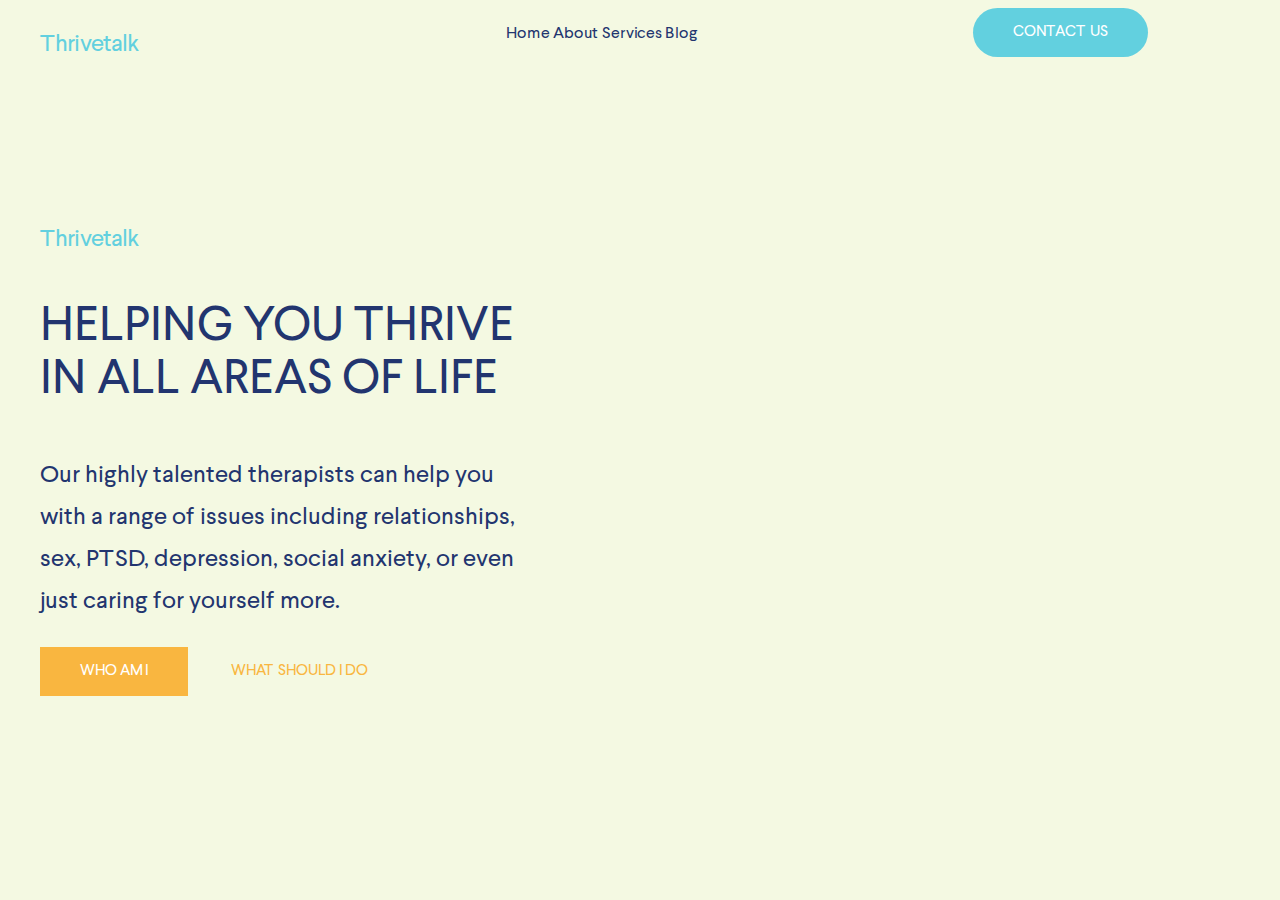
<file: html-css/flex/index.html>
<!DOCTYPE html>
<html lang="en">

<head>
    <meta charset="UTF-8">
    <meta http-equiv="X-UA-Compatible" content="IE=edge">
    <meta name="viewport" content="width=device-width, initial-scale=1.0">
    <title>Alisher</title>
    <link rel="stylesheet" href="index.css">
</head>

<body>
    <div class="container">
        <header>
            <div class="nav">
                <div class="logo-wrapper">
                    <p class="logo">Thrivetalk</p>
                </div>
                <div class="menu-wrapper">
                    <ul class="menu">
                        <li>Home</li>
                        <li>About</li>
                        <li>Services</li>
                        <li>Blog</li>
                    </ul>
                </div>
                <div class="contact-wrapper">
                    <div class="contact-btn-back">
                        <a href="#" class="btn contact-btn">Contact us</a>
                    </div>
                </div>
            </div>
        </header>

        <main>
            <div class="container-main">
                <div class="logo-wrapper">
                    <p class="logo">Thrivetalk</p>
                </div>

                <div class="slogan-wrapper">
                    <p class="slogan">
                        HELPING YOU THRIVE IN ALL AREAS OF LIFE
                    </p>
                </div>
                <div class="description-wrapper">
                    <p class="description">
                        Our highly talented therapists can help you with a range of issues including relationships, sex,
                        PTSD, depression, social anxiety, or even just caring for yourself more.
                    </p>
                </div>

                <div class="buttons-wrapper">
                    <button class="btn who-btn">WHO AM I</button>
                    <button class="btn what-do-btn">WHAT SHOULD I DO</button>
                </div>
            </div>
        </main>
    </div>
</body>

</html>
</file>
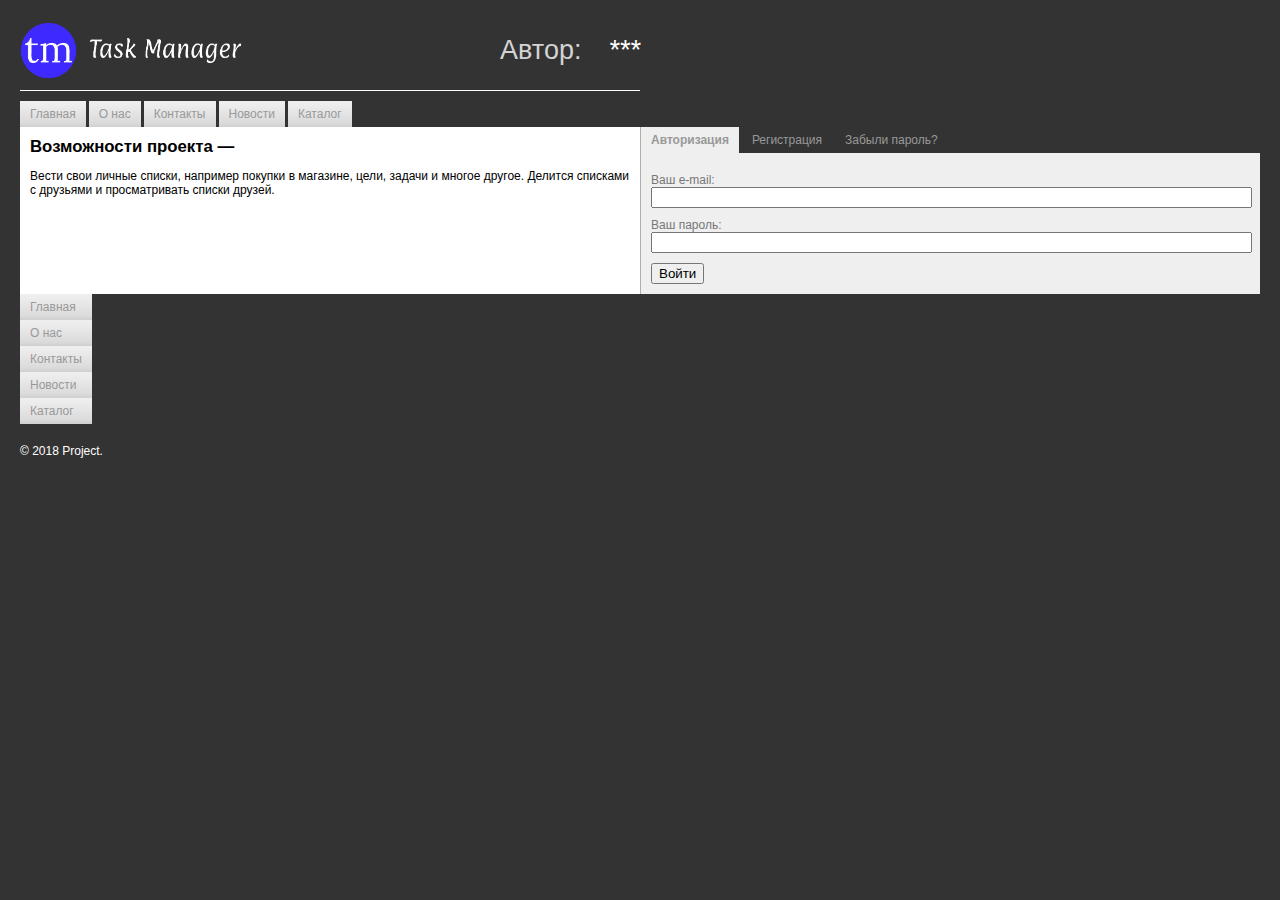
<file: php/task.manager/index.html>
<!DOCTYPE html>
<html>
<head>
    <meta http-equiv="Content-Type" content="text/html; charset=UTF-8">
    <link href="styles.css" rel="stylesheet">
    <title>Project - ведение списков</title>
    <link rel="icon" type="image/png" sizes="32x32" href="favicon-32x32.png">
</head>

<body>

    <div class="header">
    	<div class="logo"><img src="i/logo.png" alt="Project"></div>
    	<div class="author">Автор: <span class="author__name">***</span></div>
    </div>

    <div class="clear">
        <ul class="main-menu">
            <li><a href="#">Главная</a></li>
            <li><a href="#">О нас</a></li>
            <li><a href="#">Контакты</a></li>
            <li><a href="#">Новости</a></li>
            <li><a href="#">Каталог</a></li>
        </ul>
    </div>

	<table width="100%" border="0" cellspacing="0" cellpadding="0">
    	<tr>
        	<td class="left-collum-index">
			
				<h1>Возможности проекта —</h1>
				<p>Вести свои личные списки, например покупки в магазине, цели, задачи и многое другое. Делится списками с друзьями и просматривать списки друзей.</p>
				
			
			</td>
            <td class="right-collum-index">
				
				<div class="project-folders-menu">
					<ul class="project-folders-v">
    					<li class="project-folders-v-active"><a href="#">Авторизация</a></li>
    					<li><a href="#">Регистрация</a></li>
    					<li><a href="#">Забыли пароль?</a></li>
					</ul>
				    <div class="clearfix"></div>
				</div>
                
				<div class="index-auth">
                    <form action="" method="">
						<table width="100%" border="0" cellspacing="0" cellpadding="0">
							<tr>
								<td class="iat">
                                    <label for="login_id">Ваш e-mail:</label>
                                    <input id="login_id" size="30" name="login">
                                </td>
							</tr>
							<tr>
								<td class="iat">
                                    <label for="password_id">Ваш пароль:</label>
                                    <input id="password_id" size="30" name="password" type="password">
                                </td>
							</tr>
							<tr>
								<td><input type="submit" value="Войти"></td>
							</tr>
						</table>
                    </form>
				</div>
			
			</td>
        </tr>
    </table>
    
    <div class="clearfix">
        <ul class="main-menu bottom">
            <li><a href="#">Главная</a></li>
            <li><a href="#">О нас</a></li>
            <li><a href="#">Контакты</a></li>
            <li><a href="#">Новости</a></li>
            <li><a href="#">Каталог</a></li>
        </ul>
    </div>

    <div class="footer">&copy;&nbsp;<nobr>2018</nobr> Project.</div>

</body>
</html>
</file>
<file: html-css/flex/index.css>
@font-face {
    font-family: "Larsseit";
    src: url("fonts/Larsseit.ttf");
}

body{
    background-color: #F4F9E2;
    font-family: "Larsseit";
}

.container{
    max-width: 1200px;
    margin: 0 auto;
    padding-top: 0px 15px;
}

.container-main{
    max-width: 500px;
}

.nav{
    display: flex;
    flex-direction: row;
    justify-content: center;
    padding-bottom: 10%;
}




.logo{
    font-family: "Larsseit";
    font-size: 24px;
    line-height: 26.72px;
    letter-spacing: -0.035em;
    color: #62D0DF;
}
.logo-wrapper{
    flex-grow: 2;
    
}

.menu-wrapper{
    flex-grow: 4;
    display: flex;
    justify-content: center;
}
.menu{
    display: inline-block;
    padding-left: 0;
}
.menu li{
    display: inline-block;
    line-height: 16px;
    color: #22356F;
}

.contact-wrapper{
    flex-grow: 2;
    display: flex;
    justify-content: center;
}

.contact-btn-back{
}

.btn{
    text-transform: uppercase;
    font-family: "Larsseit";
    border-radius: 50px;
    padding: 15px 40px;
    text-align: center;
    white-space: nowrap;
    text-decoration: none;
    display: inline-block;
    font-size: 15px;
}
.contact-btn{
    color: white;
    background-color: #62D0DF;
}

.who-btn{
    background-color: #F9B640;
    color:white;
    border-radius: 0%;
    border:0;
}

.what-do-btn{
    background-color: #F4F9E2;
    border-radius: 0%;
    border: 0;
    color:#F9B640;
}

.slogan{
    font-size: 48px;
    line-height: 53px;
    color: #22356F;
}

.description{
    font-size: 24px;
    color: #22356F;
    line-height: 42px;

}

@media (max-width:1200px) {
    .container{
        max-width: 970px;
    }
}

@media (max-width:992px) {
    .container{
        max-width: 750px;
    }
}

@media (max-width:767px) {
    .container{
        max-width: none;
    }
    .nav{
        flex-direction: column;
    }
}
</file>
<file: php/task.manager/styles.css>
@charset "UTF-8";

body {
    background: #333333;
    padding: 20px;
    margin: 0;
    color: #000000;
    font-family: Arial, Helvetica, sans-serif;
    font-size: 12px;
}

div {
    border: none;
    font-size: 1em;
}

tr td {
    font-size: 1em;
    border: none;
}

img {
    border: none;
}

a {
    text-decoration: underline;
    color: #333;
}

a:hover {
    color: #00a0de;
    text-decoration: underline;
}

.header {
    display: flex;
    align-items: center;
    justify-content: space-between;
    padding: 0 0 10px 0;
    margin: 0 0 10px 0;
    border-bottom: 1px solid white;
    width: 50%;
}

.logo {
    padding: 0;
    display: flex;
    height: 60px;
}

.logo img {
    border: none;
    max-height: 100%;
    max-width: 100%;
}

.author {
    display: flex;
    font-size: 2.25em;
    color: #d3d3d3;
}

.author__name {
    font-style: italic;
    color: white;    
    padding-left: 1em;
}

.main-menu {
    margin: 0;
    padding: 0;
    clear: both;
}

.main-menu li {
    list-style: none;
    float: left;
    background: url(i/top-menu-bg.gif) bottom repeat-x #efefef;
    margin: 0 3px 0 0;
    padding: 0;
}

.main-menu.bottom {
    float: left;
}

.main-menu.bottom li {
    float: none;
    display: block;
}

.main-menu li a {
    padding: 6px 10px;
    text-decoration: none;
    display: block;
    color: #999999;
}

.main-menu li a:hover {
    padding: 6px 10px;
    text-decoration: none;
    display: block;
    color: #ffffff;
    background: url(i/fl-bg-hover.gif) bottom repeat-x #67bdff;
}

.clearfix::after {
    content: "";
    display: table;
    clear: both;
}


.left-collum-index {
    background: #ffffff;
    margin: 0;
    padding: 10px;
    width: 50%;
    vertical-align: top;
}

.left-collum-index h1 {
    font-size: 1.4em;
    color: #000000;
    margin: 0 0 10px 0;
}

.right-collum-index {
    background: #efefef;
    margin: 0;
    padding: 0;
    width: 50%;
    border-left: solid 1px #aeaeae;
    vertical-align: top;
}

.footer {
    color: #ffffff;
    margin: 20px 0 0 0;
    padding: 0;
}

.footer a {
    color: #ffffff;
}
.footer a:hover {
    color: #cccccc;
}

.project-folders-menu {
    background: #333333;
    margin: 0 0 10px 0;
    padding: 0 10px 0 0;
}
    
.project-folders-v {
    margin: 0;
    padding: 0;
}

.project-folders-v li {
    list-style: none;
    float: left;
    background: #333333;
    margin: 0 3px 0 0;
    padding: 0;
}

.project-folders-v li a {
    padding: 6px 10px;
    text-decoration: none;
    display: block;
    color: #999999;
}

.project-folders-v li a:hover {
    padding: 6px 10px;
    text-decoration: none;
    display: block;
    color: #999999;
    background: bottom repeat-x #444444;
}

.project-folders-v-active span,
.project-folders-v-active a {
    padding: 6px 10px;
    text-decoration: none;
    display: block;
    color: #333333;
    background: #efefef;
    font-weight: bold;
}

.index-auth {
    margin: 0;
    padding: 10px;
}

.iat {
    color: #777777;
    margin: 0;
    padding: 0 0 10px 0;
}

.iat input {
    width: 99% !important;
}

.iat label {
	display: block;
}
</file>
